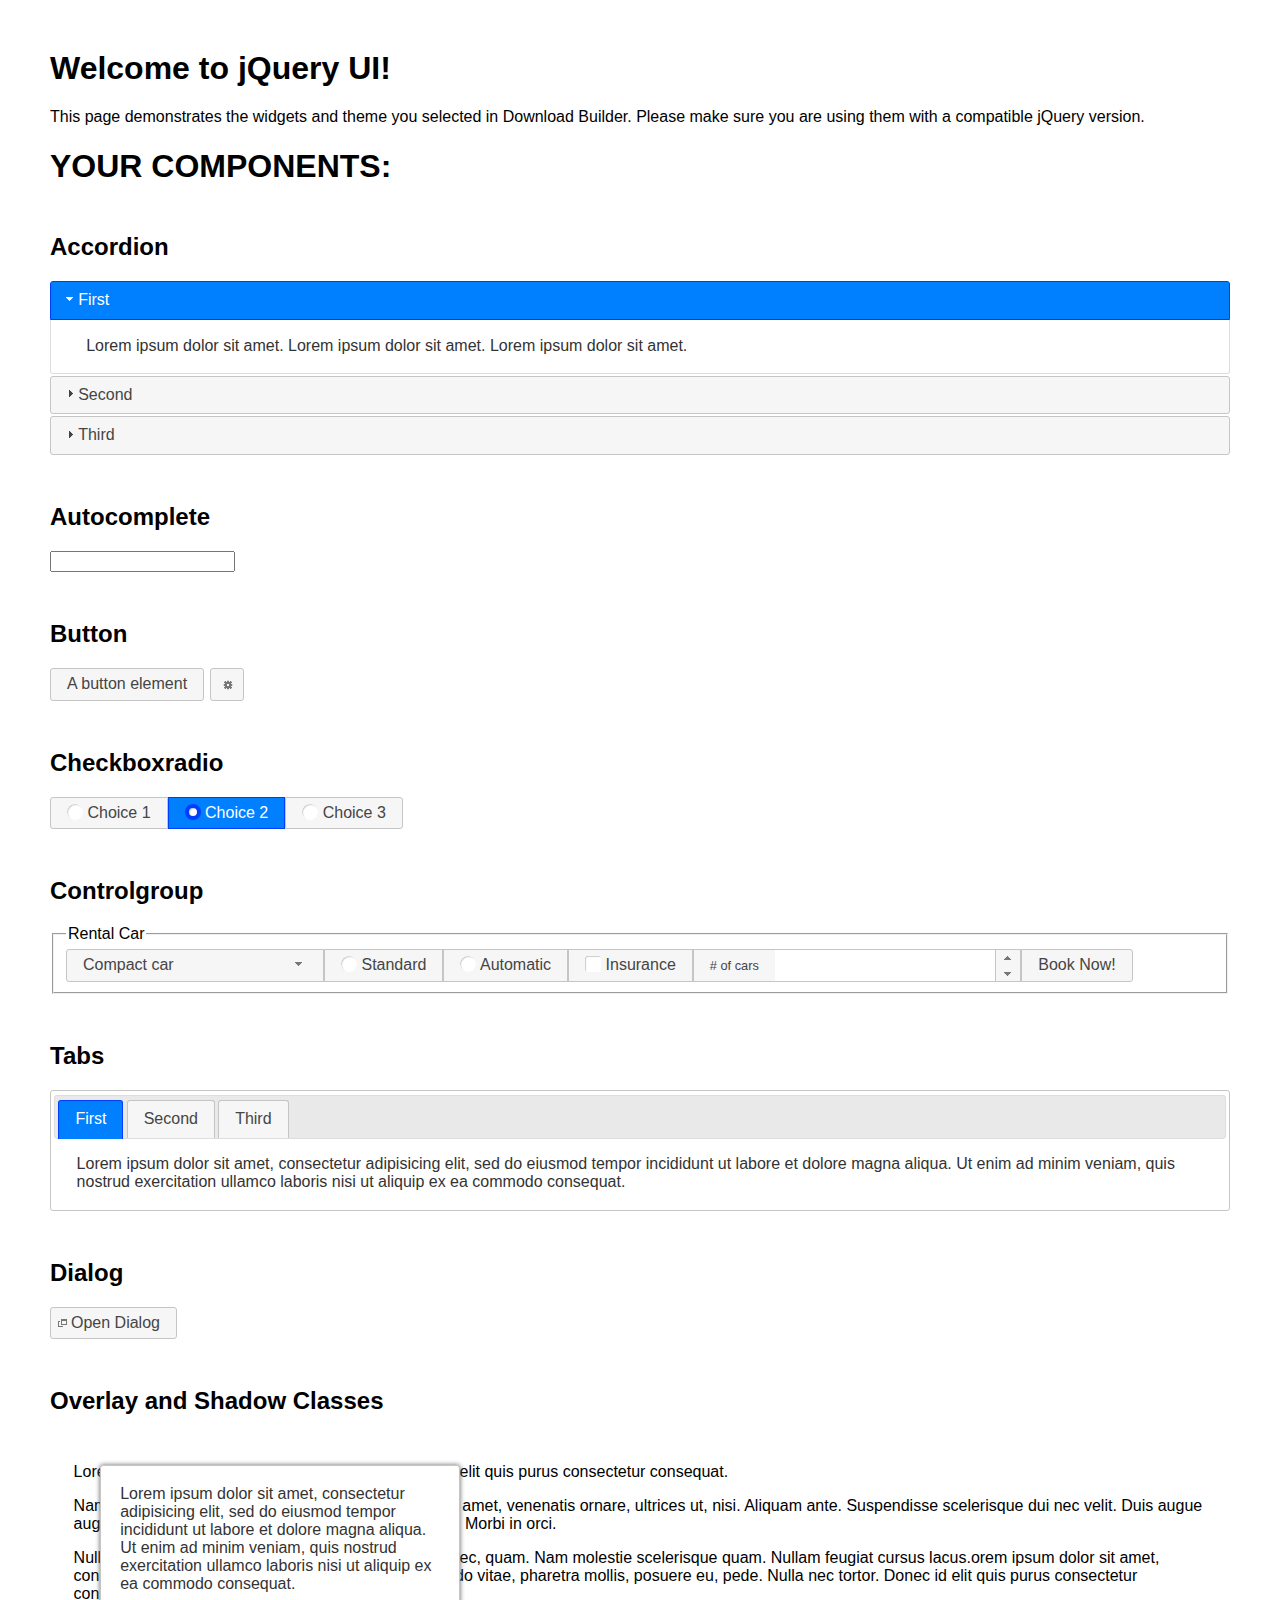
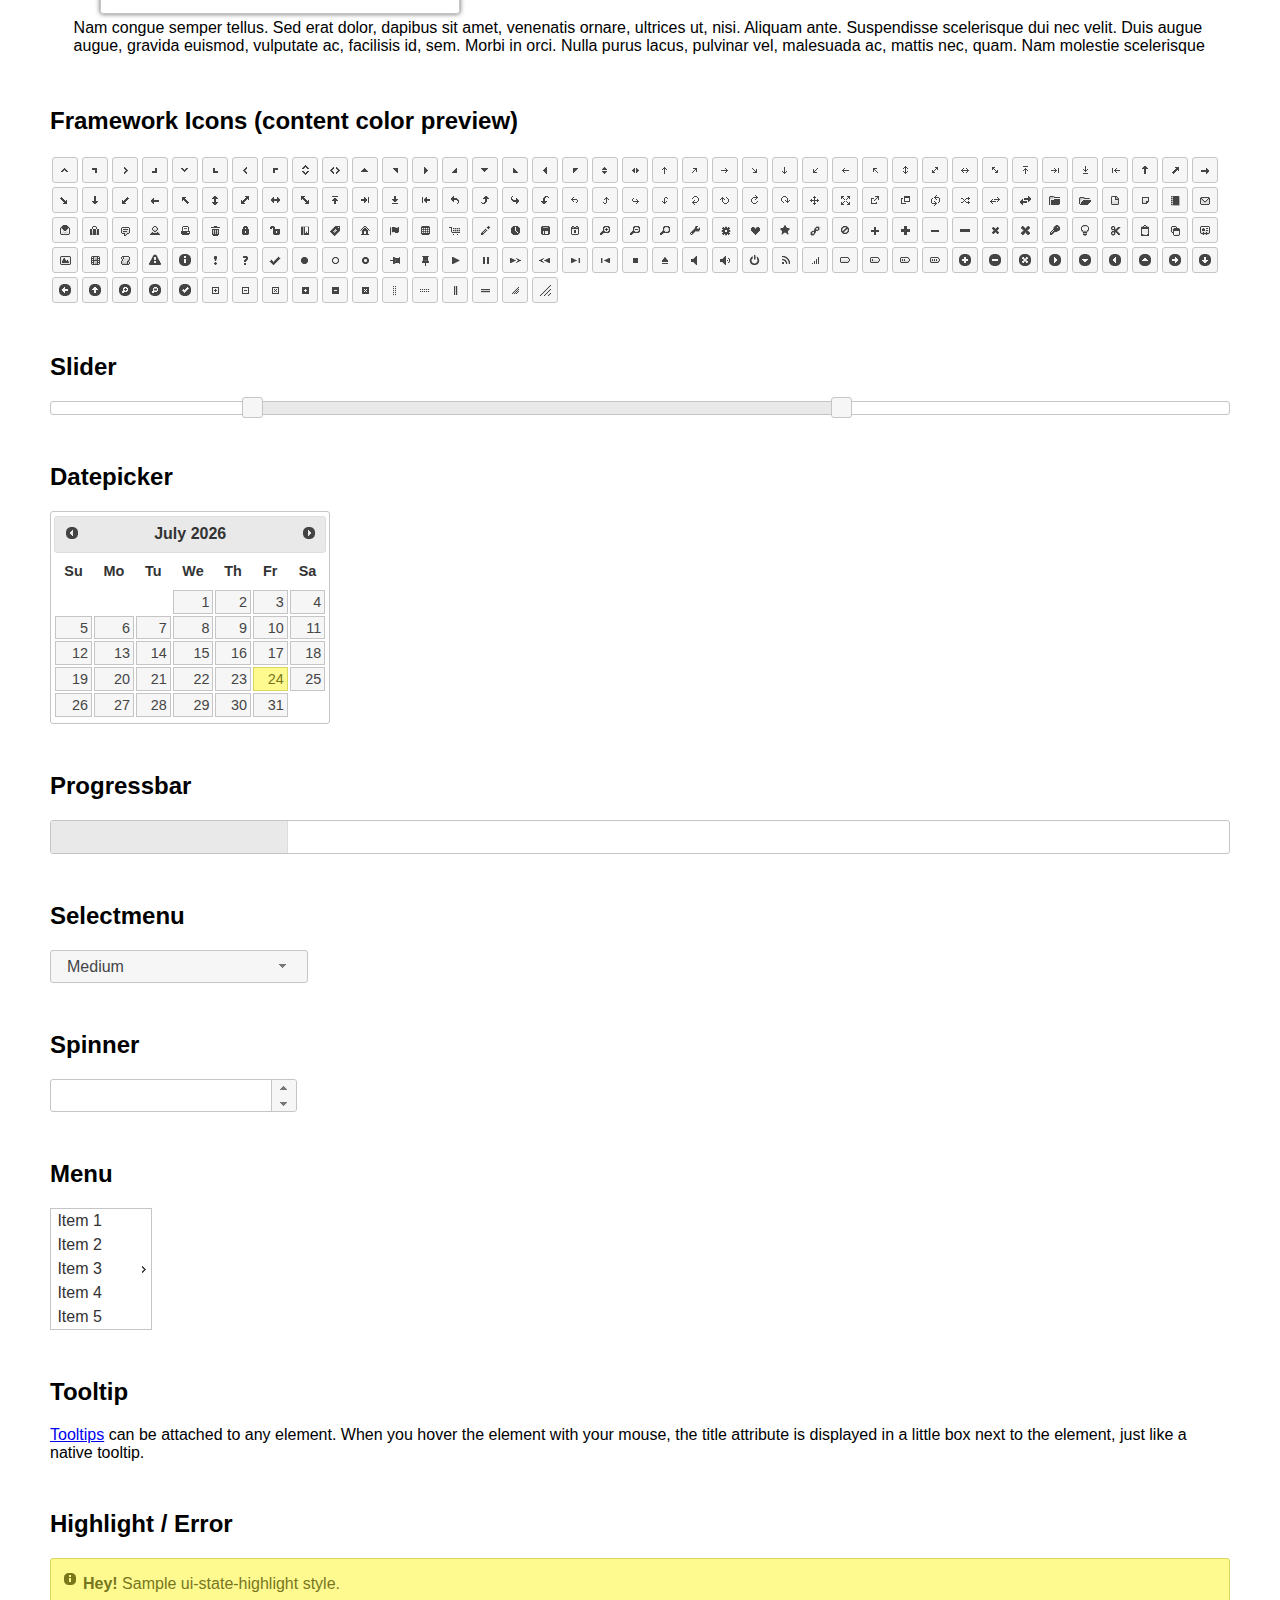
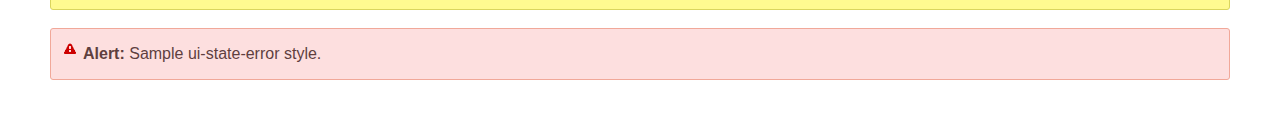
<file: resources/jquery-ui-1.12.1/index.html>
<!doctype html>
<html lang="us">
<head>
	<meta charset="utf-8">
	<title>jQuery UI Example Page</title>
	<link href="jquery-ui.css" rel="stylesheet">
	<style>
	body{
		font-family: "Trebuchet MS", sans-serif;
		margin: 50px;
	}
	.demoHeaders {
		margin-top: 2em;
	}
	#dialog-link {
		padding: .4em 1em .4em 20px;
		text-decoration: none;
		position: relative;
	}
	#dialog-link span.ui-icon {
		margin: 0 5px 0 0;
		position: absolute;
		left: .2em;
		top: 50%;
		margin-top: -8px;
	}
	#icons {
		margin: 0;
		padding: 0;
	}
	#icons li {
		margin: 2px;
		position: relative;
		padding: 4px 0;
		cursor: pointer;
		float: left;
		list-style: none;
	}
	#icons span.ui-icon {
		float: left;
		margin: 0 4px;
	}
	.fakewindowcontain .ui-widget-overlay {
		position: absolute;
	}
	select {
		width: 200px;
	}
	</style>
</head>
<body>

<h1>Welcome to jQuery UI!</h1>

<div class="ui-widget">
	<p>This page demonstrates the widgets and theme you selected in Download Builder. Please make sure you are using them with a compatible jQuery version.</p>
</div>

<h1>YOUR COMPONENTS:</h1>


<!-- Accordion -->
<h2 class="demoHeaders">Accordion</h2>
<div id="accordion">
	<h3>First</h3>
	<div>Lorem ipsum dolor sit amet. Lorem ipsum dolor sit amet. Lorem ipsum dolor sit amet.</div>
	<h3>Second</h3>
	<div>Phasellus mattis tincidunt nibh.</div>
	<h3>Third</h3>
	<div>Nam dui erat, auctor a, dignissim quis.</div>
</div>



<!-- Autocomplete -->
<h2 class="demoHeaders">Autocomplete</h2>
<div>
	<input id="autocomplete" title="type &quot;a&quot;">
</div>



<!-- Button -->
<h2 class="demoHeaders">Button</h2>
<button id="button">A button element</button>
<button id="button-icon">An icon-only button</button>



<!-- Checkboxradio -->
<h2 class="demoHeaders">Checkboxradio</h2>
<form style="margin-top: 1em;">
	<div id="radioset">
		<input type="radio" id="radio1" name="radio"><label for="radio1">Choice 1</label>
		<input type="radio" id="radio2" name="radio" checked="checked"><label for="radio2">Choice 2</label>
		<input type="radio" id="radio3" name="radio"><label for="radio3">Choice 3</label>
	</div>
</form>



<!-- Controlgroup -->
<h2 class="demoHeaders">Controlgroup</h2>
<fieldset>
	<legend>Rental Car</legend>
	<div id="controlgroup">
		<select id="car-type">
			<option>Compact car</option>
			<option>Midsize car</option>
			<option>Full size car</option>
			<option>SUV</option>
			<option>Luxury</option>
			<option>Truck</option>
			<option>Van</option>
		</select>
		<label for="transmission-standard">Standard</label>
		<input type="radio" name="transmission" id="transmission-standard">
		<label for="transmission-automatic">Automatic</label>
		<input type="radio" name="transmission" id="transmission-automatic">
		<label for="insurance">Insurance</label>
		<input type="checkbox" name="insurance" id="insurance">
		<label for="horizontal-spinner" class="ui-controlgroup-label"># of cars</label>
		<input id="horizontal-spinner" class="ui-spinner-input">
		<button>Book Now!</button>
	</div>
</fieldset>



<!-- Tabs -->
<h2 class="demoHeaders">Tabs</h2>
<div id="tabs">
	<ul>
		<li><a href="#tabs-1">First</a></li>
		<li><a href="#tabs-2">Second</a></li>
		<li><a href="#tabs-3">Third</a></li>
	</ul>
	<div id="tabs-1">Lorem ipsum dolor sit amet, consectetur adipisicing elit, sed do eiusmod tempor incididunt ut labore et dolore magna aliqua. Ut enim ad minim veniam, quis nostrud exercitation ullamco laboris nisi ut aliquip ex ea commodo consequat.</div>
	<div id="tabs-2">Phasellus mattis tincidunt nibh. Cras orci urna, blandit id, pretium vel, aliquet ornare, felis. Maecenas scelerisque sem non nisl. Fusce sed lorem in enim dictum bibendum.</div>
	<div id="tabs-3">Nam dui erat, auctor a, dignissim quis, sollicitudin eu, felis. Pellentesque nisi urna, interdum eget, sagittis et, consequat vestibulum, lacus. Mauris porttitor ullamcorper augue.</div>
</div>



<h2 class="demoHeaders">Dialog</h2>
<p>
	<button id="dialog-link" class="ui-button ui-corner-all ui-widget">
		<span class="ui-icon ui-icon-newwin"></span>Open Dialog
	</button>
</p>

<h2 class="demoHeaders">Overlay and Shadow Classes</h2>
<div style="position: relative; width: 96%; height: 200px; padding:1% 2%; overflow:hidden;" class="fakewindowcontain">
	<p>Lorem ipsum dolor sit amet,  Nulla nec tortor. Donec id elit quis purus consectetur consequat. </p><p>Nam congue semper tellus. Sed erat dolor, dapibus sit amet, venenatis ornare, ultrices ut, nisi. Aliquam ante. Suspendisse scelerisque dui nec velit. Duis augue augue, gravida euismod, vulputate ac, facilisis id, sem. Morbi in orci. </p><p>Nulla purus lacus, pulvinar vel, malesuada ac, mattis nec, quam. Nam molestie scelerisque quam. Nullam feugiat cursus lacus.orem ipsum dolor sit amet, consectetur adipiscing elit. Donec libero risus, commodo vitae, pharetra mollis, posuere eu, pede. Nulla nec tortor. Donec id elit quis purus consectetur consequat. </p><p>Nam congue semper tellus. Sed erat dolor, dapibus sit amet, venenatis ornare, ultrices ut, nisi. Aliquam ante. Suspendisse scelerisque dui nec velit. Duis augue augue, gravida euismod, vulputate ac, facilisis id, sem. Morbi in orci. Nulla purus lacus, pulvinar vel, malesuada ac, mattis nec, quam. Nam molestie scelerisque quam. </p><p>Nullam feugiat cursus lacus.orem ipsum dolor sit amet, consectetur adipiscing elit. Donec libero risus, commodo vitae, pharetra mollis, posuere eu, pede. Nulla nec tortor. Donec id elit quis purus consectetur consequat. Nam congue semper tellus. Sed erat dolor, dapibus sit amet, venenatis ornare, ultrices ut, nisi. Aliquam ante. </p><p>Suspendisse scelerisque dui nec velit. Duis augue augue, gravida euismod, vulputate ac, facilisis id, sem. Morbi in orci. Nulla purus lacus, pulvinar vel, malesuada ac, mattis nec, quam. Nam molestie scelerisque quam. Nullam feugiat cursus lacus.orem ipsum dolor sit amet, consectetur adipiscing elit. Donec libero risus, commodo vitae, pharetra mollis, posuere eu, pede. Nulla nec tortor. Donec id elit quis purus consectetur consequat. Nam congue semper tellus. Sed erat dolor, dapibus sit amet, venenatis ornare, ultrices ut, nisi. </p>

	<!-- ui-dialog -->
	<div class="ui-widget-overlay ui-front"></div>
	<div style="position: absolute; width: 320px; left: 50px; top: 30px; padding: 1.2em" class="ui-widget ui-front ui-widget-content ui-corner-all ui-widget-shadow">
		Lorem ipsum dolor sit amet, consectetur adipisicing elit, sed do eiusmod tempor incididunt ut labore et dolore magna aliqua. Ut enim ad minim veniam, quis nostrud exercitation ullamco laboris nisi ut aliquip ex ea commodo consequat.
	</div>

</div>

<!-- ui-dialog -->
<div id="dialog" title="Dialog Title">
	<p>Lorem ipsum dolor sit amet, consectetur adipisicing elit, sed do eiusmod tempor incididunt ut labore et dolore magna aliqua. Ut enim ad minim veniam, quis nostrud exercitation ullamco laboris nisi ut aliquip ex ea commodo consequat.</p>
</div>



<h2 class="demoHeaders">Framework Icons (content color preview)</h2>
<ul id="icons" class="ui-widget ui-helper-clearfix">
	<li class="ui-state-default ui-corner-all" title=".ui-icon-caret-1-n"><span class="ui-icon ui-icon-caret-1-n"></span></li>
	<li class="ui-state-default ui-corner-all" title=".ui-icon-caret-1-ne"><span class="ui-icon ui-icon-caret-1-ne"></span></li>
	<li class="ui-state-default ui-corner-all" title=".ui-icon-caret-1-e"><span class="ui-icon ui-icon-caret-1-e"></span></li>
	<li class="ui-state-default ui-corner-all" title=".ui-icon-caret-1-se"><span class="ui-icon ui-icon-caret-1-se"></span></li>
	<li class="ui-state-default ui-corner-all" title=".ui-icon-caret-1-s"><span class="ui-icon ui-icon-caret-1-s"></span></li>
	<li class="ui-state-default ui-corner-all" title=".ui-icon-caret-1-sw"><span class="ui-icon ui-icon-caret-1-sw"></span></li>
	<li class="ui-state-default ui-corner-all" title=".ui-icon-caret-1-w"><span class="ui-icon ui-icon-caret-1-w"></span></li>
	<li class="ui-state-default ui-corner-all" title=".ui-icon-caret-1-nw"><span class="ui-icon ui-icon-caret-1-nw"></span></li>
	<li class="ui-state-default ui-corner-all" title=".ui-icon-caret-2-n-s"><span class="ui-icon ui-icon-caret-2-n-s"></span></li>
	<li class="ui-state-default ui-corner-all" title=".ui-icon-caret-2-e-w"><span class="ui-icon ui-icon-caret-2-e-w"></span></li>
	<li class="ui-state-default ui-corner-all" title=".ui-icon-triangle-1-n"><span class="ui-icon ui-icon-triangle-1-n"></span></li>
	<li class="ui-state-default ui-corner-all" title=".ui-icon-triangle-1-ne"><span class="ui-icon ui-icon-triangle-1-ne"></span></li>
	<li class="ui-state-default ui-corner-all" title=".ui-icon-triangle-1-e"><span class="ui-icon ui-icon-triangle-1-e"></span></li>
	<li class="ui-state-default ui-corner-all" title=".ui-icon-triangle-1-se"><span class="ui-icon ui-icon-triangle-1-se"></span></li>
	<li class="ui-state-default ui-corner-all" title=".ui-icon-triangle-1-s"><span class="ui-icon ui-icon-triangle-1-s"></span></li>
	<li class="ui-state-default ui-corner-all" title=".ui-icon-triangle-1-sw"><span class="ui-icon ui-icon-triangle-1-sw"></span></li>
	<li class="ui-state-default ui-corner-all" title=".ui-icon-triangle-1-w"><span class="ui-icon ui-icon-triangle-1-w"></span></li>
	<li class="ui-state-default ui-corner-all" title=".ui-icon-triangle-1-nw"><span class="ui-icon ui-icon-triangle-1-nw"></span></li>
	<li class="ui-state-default ui-corner-all" title=".ui-icon-triangle-2-n-s"><span class="ui-icon ui-icon-triangle-2-n-s"></span></li>
	<li class="ui-state-default ui-corner-all" title=".ui-icon-triangle-2-e-w"><span class="ui-icon ui-icon-triangle-2-e-w"></span></li>
	<li class="ui-state-default ui-corner-all" title=".ui-icon-arrow-1-n"><span class="ui-icon ui-icon-arrow-1-n"></span></li>
	<li class="ui-state-default ui-corner-all" title=".ui-icon-arrow-1-ne"><span class="ui-icon ui-icon-arrow-1-ne"></span></li>
	<li class="ui-state-default ui-corner-all" title=".ui-icon-arrow-1-e"><span class="ui-icon ui-icon-arrow-1-e"></span></li>
	<li class="ui-state-default ui-corner-all" title=".ui-icon-arrow-1-se"><span class="ui-icon ui-icon-arrow-1-se"></span></li>
	<li class="ui-state-default ui-corner-all" title=".ui-icon-arrow-1-s"><span class="ui-icon ui-icon-arrow-1-s"></span></li>
	<li class="ui-state-default ui-corner-all" title=".ui-icon-arrow-1-sw"><span class="ui-icon ui-icon-arrow-1-sw"></span></li>
	<li class="ui-state-default ui-corner-all" title=".ui-icon-arrow-1-w"><span class="ui-icon ui-icon-arrow-1-w"></span></li>
	<li class="ui-state-default ui-corner-all" title=".ui-icon-arrow-1-nw"><span class="ui-icon ui-icon-arrow-1-nw"></span></li>
	<li class="ui-state-default ui-corner-all" title=".ui-icon-arrow-2-n-s"><span class="ui-icon ui-icon-arrow-2-n-s"></span></li>
	<li class="ui-state-default ui-corner-all" title=".ui-icon-arrow-2-ne-sw"><span class="ui-icon ui-icon-arrow-2-ne-sw"></span></li>
	<li class="ui-state-default ui-corner-all" title=".ui-icon-arrow-2-e-w"><span class="ui-icon ui-icon-arrow-2-e-w"></span></li>
	<li class="ui-state-default ui-corner-all" title=".ui-icon-arrow-2-se-nw"><span class="ui-icon ui-icon-arrow-2-se-nw"></span></li>
	<li class="ui-state-default ui-corner-all" title=".ui-icon-arrowstop-1-n"><span class="ui-icon ui-icon-arrowstop-1-n"></span></li>
	<li class="ui-state-default ui-corner-all" title=".ui-icon-arrowstop-1-e"><span class="ui-icon ui-icon-arrowstop-1-e"></span></li>
	<li class="ui-state-default ui-corner-all" title=".ui-icon-arrowstop-1-s"><span class="ui-icon ui-icon-arrowstop-1-s"></span></li>
	<li class="ui-state-default ui-corner-all" title=".ui-icon-arrowstop-1-w"><span class="ui-icon ui-icon-arrowstop-1-w"></span></li>
	<li class="ui-state-default ui-corner-all" title=".ui-icon-arrowthick-1-n"><span class="ui-icon ui-icon-arrowthick-1-n"></span></li>
	<li class="ui-state-default ui-corner-all" title=".ui-icon-arrowthick-1-ne"><span class="ui-icon ui-icon-arrowthick-1-ne"></span></li>
	<li class="ui-state-default ui-corner-all" title=".ui-icon-arrowthick-1-e"><span class="ui-icon ui-icon-arrowthick-1-e"></span></li>
	<li class="ui-state-default ui-corner-all" title=".ui-icon-arrowthick-1-se"><span class="ui-icon ui-icon-arrowthick-1-se"></span></li>
	<li class="ui-state-default ui-corner-all" title=".ui-icon-arrowthick-1-s"><span class="ui-icon ui-icon-arrowthick-1-s"></span></li>
	<li class="ui-state-default ui-corner-all" title=".ui-icon-arrowthick-1-sw"><span class="ui-icon ui-icon-arrowthick-1-sw"></span></li>
	<li class="ui-state-default ui-corner-all" title=".ui-icon-arrowthick-1-w"><span class="ui-icon ui-icon-arrowthick-1-w"></span></li>
	<li class="ui-state-default ui-corner-all" title=".ui-icon-arrowthick-1-nw"><span class="ui-icon ui-icon-arrowthick-1-nw"></span></li>
	<li class="ui-state-default ui-corner-all" title=".ui-icon-arrowthick-2-n-s"><span class="ui-icon ui-icon-arrowthick-2-n-s"></span></li>
	<li class="ui-state-default ui-corner-all" title=".ui-icon-arrowthick-2-ne-sw"><span class="ui-icon ui-icon-arrowthick-2-ne-sw"></span></li>
	<li class="ui-state-default ui-corner-all" title=".ui-icon-arrowthick-2-e-w"><span class="ui-icon ui-icon-arrowthick-2-e-w"></span></li>
	<li class="ui-state-default ui-corner-all" title=".ui-icon-arrowthick-2-se-nw"><span class="ui-icon ui-icon-arrowthick-2-se-nw"></span></li>
	<li class="ui-state-default ui-corner-all" title=".ui-icon-arrowthickstop-1-n"><span class="ui-icon ui-icon-arrowthickstop-1-n"></span></li>
	<li class="ui-state-default ui-corner-all" title=".ui-icon-arrowthickstop-1-e"><span class="ui-icon ui-icon-arrowthickstop-1-e"></span></li>
	<li class="ui-state-default ui-corner-all" title=".ui-icon-arrowthickstop-1-s"><span class="ui-icon ui-icon-arrowthickstop-1-s"></span></li>
	<li class="ui-state-default ui-corner-all" title=".ui-icon-arrowthickstop-1-w"><span class="ui-icon ui-icon-arrowthickstop-1-w"></span></li>
	<li class="ui-state-default ui-corner-all" title=".ui-icon-arrowreturnthick-1-w"><span class="ui-icon ui-icon-arrowreturnthick-1-w"></span></li>
	<li class="ui-state-default ui-corner-all" title=".ui-icon-arrowreturnthick-1-n"><span class="ui-icon ui-icon-arrowreturnthick-1-n"></span></li>
	<li class="ui-state-default ui-corner-all" title=".ui-icon-arrowreturnthick-1-e"><span class="ui-icon ui-icon-arrowreturnthick-1-e"></span></li>
	<li class="ui-state-default ui-corner-all" title=".ui-icon-arrowreturnthick-1-s"><span class="ui-icon ui-icon-arrowreturnthick-1-s"></span></li>
	<li class="ui-state-default ui-corner-all" title=".ui-icon-arrowreturn-1-w"><span class="ui-icon ui-icon-arrowreturn-1-w"></span></li>
	<li class="ui-state-default ui-corner-all" title=".ui-icon-arrowreturn-1-n"><span class="ui-icon ui-icon-arrowreturn-1-n"></span></li>
	<li class="ui-state-default ui-corner-all" title=".ui-icon-arrowreturn-1-e"><span class="ui-icon ui-icon-arrowreturn-1-e"></span></li>
	<li class="ui-state-default ui-corner-all" title=".ui-icon-arrowreturn-1-s"><span class="ui-icon ui-icon-arrowreturn-1-s"></span></li>
	<li class="ui-state-default ui-corner-all" title=".ui-icon-arrowrefresh-1-w"><span class="ui-icon ui-icon-arrowrefresh-1-w"></span></li>
	<li class="ui-state-default ui-corner-all" title=".ui-icon-arrowrefresh-1-n"><span class="ui-icon ui-icon-arrowrefresh-1-n"></span></li>
	<li class="ui-state-default ui-corner-all" title=".ui-icon-arrowrefresh-1-e"><span class="ui-icon ui-icon-arrowrefresh-1-e"></span></li>
	<li class="ui-state-default ui-corner-all" title=".ui-icon-arrowrefresh-1-s"><span class="ui-icon ui-icon-arrowrefresh-1-s"></span></li>
	<li class="ui-state-default ui-corner-all" title=".ui-icon-arrow-4"><span class="ui-icon ui-icon-arrow-4"></span></li>
	<li class="ui-state-default ui-corner-all" title=".ui-icon-arrow-4-diag"><span class="ui-icon ui-icon-arrow-4-diag"></span></li>
	<li class="ui-state-default ui-corner-all" title=".ui-icon-extlink"><span class="ui-icon ui-icon-extlink"></span></li>
	<li class="ui-state-default ui-corner-all" title=".ui-icon-newwin"><span class="ui-icon ui-icon-newwin"></span></li>
	<li class="ui-state-default ui-corner-all" title=".ui-icon-refresh"><span class="ui-icon ui-icon-refresh"></span></li>
	<li class="ui-state-default ui-corner-all" title=".ui-icon-shuffle"><span class="ui-icon ui-icon-shuffle"></span></li>
	<li class="ui-state-default ui-corner-all" title=".ui-icon-transfer-e-w"><span class="ui-icon ui-icon-transfer-e-w"></span></li>
	<li class="ui-state-default ui-corner-all" title=".ui-icon-transferthick-e-w"><span class="ui-icon ui-icon-transferthick-e-w"></span></li>
	<li class="ui-state-default ui-corner-all" title=".ui-icon-folder-collapsed"><span class="ui-icon ui-icon-folder-collapsed"></span></li>
	<li class="ui-state-default ui-corner-all" title=".ui-icon-folder-open"><span class="ui-icon ui-icon-folder-open"></span></li>
	<li class="ui-state-default ui-corner-all" title=".ui-icon-document"><span class="ui-icon ui-icon-document"></span></li>
	<li class="ui-state-default ui-corner-all" title=".ui-icon-document-b"><span class="ui-icon ui-icon-document-b"></span></li>
	<li class="ui-state-default ui-corner-all" title=".ui-icon-note"><span class="ui-icon ui-icon-note"></span></li>
	<li class="ui-state-default ui-corner-all" title=".ui-icon-mail-closed"><span class="ui-icon ui-icon-mail-closed"></span></li>
	<li class="ui-state-default ui-corner-all" title=".ui-icon-mail-open"><span class="ui-icon ui-icon-mail-open"></span></li>
	<li class="ui-state-default ui-corner-all" title=".ui-icon-suitcase"><span class="ui-icon ui-icon-suitcase"></span></li>
	<li class="ui-state-default ui-corner-all" title=".ui-icon-comment"><span class="ui-icon ui-icon-comment"></span></li>
	<li class="ui-state-default ui-corner-all" title=".ui-icon-person"><span class="ui-icon ui-icon-person"></span></li>
	<li class="ui-state-default ui-corner-all" title=".ui-icon-print"><span class="ui-icon ui-icon-print"></span></li>
	<li class="ui-state-default ui-corner-all" title=".ui-icon-trash"><span class="ui-icon ui-icon-trash"></span></li>
	<li class="ui-state-default ui-corner-all" title=".ui-icon-locked"><span class="ui-icon ui-icon-locked"></span></li>
	<li class="ui-state-default ui-corner-all" title=".ui-icon-unlocked"><span class="ui-icon ui-icon-unlocked"></span></li>
	<li class="ui-state-default ui-corner-all" title=".ui-icon-bookmark"><span class="ui-icon ui-icon-bookmark"></span></li>
	<li class="ui-state-default ui-corner-all" title=".ui-icon-tag"><span class="ui-icon ui-icon-tag"></span></li>
	<li class="ui-state-default ui-corner-all" title=".ui-icon-home"><span class="ui-icon ui-icon-home"></span></li>
	<li class="ui-state-default ui-corner-all" title=".ui-icon-flag"><span class="ui-icon ui-icon-flag"></span></li>
	<li class="ui-state-default ui-corner-all" title=".ui-icon-calculator"><span class="ui-icon ui-icon-calculator"></span></li>
	<li class="ui-state-default ui-corner-all" title=".ui-icon-cart"><span class="ui-icon ui-icon-cart"></span></li>
	<li class="ui-state-default ui-corner-all" title=".ui-icon-pencil"><span class="ui-icon ui-icon-pencil"></span></li>
	<li class="ui-state-default ui-corner-all" title=".ui-icon-clock"><span class="ui-icon ui-icon-clock"></span></li>
	<li class="ui-state-default ui-corner-all" title=".ui-icon-disk"><span class="ui-icon ui-icon-disk"></span></li>
	<li class="ui-state-default ui-corner-all" title=".ui-icon-calendar"><span class="ui-icon ui-icon-calendar"></span></li>
	<li class="ui-state-default ui-corner-all" title=".ui-icon-zoomin"><span class="ui-icon ui-icon-zoomin"></span></li>
	<li class="ui-state-default ui-corner-all" title=".ui-icon-zoomout"><span class="ui-icon ui-icon-zoomout"></span></li>
	<li class="ui-state-default ui-corner-all" title=".ui-icon-search"><span class="ui-icon ui-icon-search"></span></li>
	<li class="ui-state-default ui-corner-all" title=".ui-icon-wrench"><span class="ui-icon ui-icon-wrench"></span></li>
	<li class="ui-state-default ui-corner-all" title=".ui-icon-gear"><span class="ui-icon ui-icon-gear"></span></li>
	<li class="ui-state-default ui-corner-all" title=".ui-icon-heart"><span class="ui-icon ui-icon-heart"></span></li>
	<li class="ui-state-default ui-corner-all" title=".ui-icon-star"><span class="ui-icon ui-icon-star"></span></li>
	<li class="ui-state-default ui-corner-all" title=".ui-icon-link"><span class="ui-icon ui-icon-link"></span></li>
	<li class="ui-state-default ui-corner-all" title=".ui-icon-cancel"><span class="ui-icon ui-icon-cancel"></span></li>
	<li class="ui-state-default ui-corner-all" title=".ui-icon-plus"><span class="ui-icon ui-icon-plus"></span></li>
	<li class="ui-state-default ui-corner-all" title=".ui-icon-plusthick"><span class="ui-icon ui-icon-plusthick"></span></li>
	<li class="ui-state-default ui-corner-all" title=".ui-icon-minus"><span class="ui-icon ui-icon-minus"></span></li>
	<li class="ui-state-default ui-corner-all" title=".ui-icon-minusthick"><span class="ui-icon ui-icon-minusthick"></span></li>
	<li class="ui-state-default ui-corner-all" title=".ui-icon-close"><span class="ui-icon ui-icon-close"></span></li>
	<li class="ui-state-default ui-corner-all" title=".ui-icon-closethick"><span class="ui-icon ui-icon-closethick"></span></li>
	<li class="ui-state-default ui-corner-all" title=".ui-icon-key"><span class="ui-icon ui-icon-key"></span></li>
	<li class="ui-state-default ui-corner-all" title=".ui-icon-lightbulb"><span class="ui-icon ui-icon-lightbulb"></span></li>
	<li class="ui-state-default ui-corner-all" title=".ui-icon-scissors"><span class="ui-icon ui-icon-scissors"></span></li>
	<li class="ui-state-default ui-corner-all" title=".ui-icon-clipboard"><span class="ui-icon ui-icon-clipboard"></span></li>
	<li class="ui-state-default ui-corner-all" title=".ui-icon-copy"><span class="ui-icon ui-icon-copy"></span></li>
	<li class="ui-state-default ui-corner-all" title=".ui-icon-contact"><span class="ui-icon ui-icon-contact"></span></li>
	<li class="ui-state-default ui-corner-all" title=".ui-icon-image"><span class="ui-icon ui-icon-image"></span></li>
	<li class="ui-state-default ui-corner-all" title=".ui-icon-video"><span class="ui-icon ui-icon-video"></span></li>
	<li class="ui-state-default ui-corner-all" title=".ui-icon-script"><span class="ui-icon ui-icon-script"></span></li>
	<li class="ui-state-default ui-corner-all" title=".ui-icon-alert"><span class="ui-icon ui-icon-alert"></span></li>
	<li class="ui-state-default ui-corner-all" title=".ui-icon-info"><span class="ui-icon ui-icon-info"></span></li>
	<li class="ui-state-default ui-corner-all" title=".ui-icon-notice"><span class="ui-icon ui-icon-notice"></span></li>
	<li class="ui-state-default ui-corner-all" title=".ui-icon-help"><span class="ui-icon ui-icon-help"></span></li>
	<li class="ui-state-default ui-corner-all" title=".ui-icon-check"><span class="ui-icon ui-icon-check"></span></li>
	<li class="ui-state-default ui-corner-all" title=".ui-icon-bullet"><span class="ui-icon ui-icon-bullet"></span></li>
	<li class="ui-state-default ui-corner-all" title=".ui-icon-radio-off"><span class="ui-icon ui-icon-radio-off"></span></li>
	<li class="ui-state-default ui-corner-all" title=".ui-icon-radio-on"><span class="ui-icon ui-icon-radio-on"></span></li>
	<li class="ui-state-default ui-corner-all" title=".ui-icon-pin-w"><span class="ui-icon ui-icon-pin-w"></span></li>
	<li class="ui-state-default ui-corner-all" title=".ui-icon-pin-s"><span class="ui-icon ui-icon-pin-s"></span></li>
	<li class="ui-state-default ui-corner-all" title=".ui-icon-play"><span class="ui-icon ui-icon-play"></span></li>
	<li class="ui-state-default ui-corner-all" title=".ui-icon-pause"><span class="ui-icon ui-icon-pause"></span></li>
	<li class="ui-state-default ui-corner-all" title=".ui-icon-seek-next"><span class="ui-icon ui-icon-seek-next"></span></li>
	<li class="ui-state-default ui-corner-all" title=".ui-icon-seek-prev"><span class="ui-icon ui-icon-seek-prev"></span></li>
	<li class="ui-state-default ui-corner-all" title=".ui-icon-seek-end"><span class="ui-icon ui-icon-seek-end"></span></li>
	<li class="ui-state-default ui-corner-all" title=".ui-icon-seek-first"><span class="ui-icon ui-icon-seek-first"></span></li>
	<li class="ui-state-default ui-corner-all" title=".ui-icon-stop"><span class="ui-icon ui-icon-stop"></span></li>
	<li class="ui-state-default ui-corner-all" title=".ui-icon-eject"><span class="ui-icon ui-icon-eject"></span></li>
	<li class="ui-state-default ui-corner-all" title=".ui-icon-volume-off"><span class="ui-icon ui-icon-volume-off"></span></li>
	<li class="ui-state-default ui-corner-all" title=".ui-icon-volume-on"><span class="ui-icon ui-icon-volume-on"></span></li>
	<li class="ui-state-default ui-corner-all" title=".ui-icon-power"><span class="ui-icon ui-icon-power"></span></li>
	<li class="ui-state-default ui-corner-all" title=".ui-icon-signal-diag"><span class="ui-icon ui-icon-signal-diag"></span></li>
	<li class="ui-state-default ui-corner-all" title=".ui-icon-signal"><span class="ui-icon ui-icon-signal"></span></li>
	<li class="ui-state-default ui-corner-all" title=".ui-icon-battery-0"><span class="ui-icon ui-icon-battery-0"></span></li>
	<li class="ui-state-default ui-corner-all" title=".ui-icon-battery-1"><span class="ui-icon ui-icon-battery-1"></span></li>
	<li class="ui-state-default ui-corner-all" title=".ui-icon-battery-2"><span class="ui-icon ui-icon-battery-2"></span></li>
	<li class="ui-state-default ui-corner-all" title=".ui-icon-battery-3"><span class="ui-icon ui-icon-battery-3"></span></li>
	<li class="ui-state-default ui-corner-all" title=".ui-icon-circle-plus"><span class="ui-icon ui-icon-circle-plus"></span></li>
	<li class="ui-state-default ui-corner-all" title=".ui-icon-circle-minus"><span class="ui-icon ui-icon-circle-minus"></span></li>
	<li class="ui-state-default ui-corner-all" title=".ui-icon-circle-close"><span class="ui-icon ui-icon-circle-close"></span></li>
	<li class="ui-state-default ui-corner-all" title=".ui-icon-circle-triangle-e"><span class="ui-icon ui-icon-circle-triangle-e"></span></li>
	<li class="ui-state-default ui-corner-all" title=".ui-icon-circle-triangle-s"><span class="ui-icon ui-icon-circle-triangle-s"></span></li>
	<li class="ui-state-default ui-corner-all" title=".ui-icon-circle-triangle-w"><span class="ui-icon ui-icon-circle-triangle-w"></span></li>
	<li class="ui-state-default ui-corner-all" title=".ui-icon-circle-triangle-n"><span class="ui-icon ui-icon-circle-triangle-n"></span></li>
	<li class="ui-state-default ui-corner-all" title=".ui-icon-circle-arrow-e"><span class="ui-icon ui-icon-circle-arrow-e"></span></li>
	<li class="ui-state-default ui-corner-all" title=".ui-icon-circle-arrow-s"><span class="ui-icon ui-icon-circle-arrow-s"></span></li>
	<li class="ui-state-default ui-corner-all" title=".ui-icon-circle-arrow-w"><span class="ui-icon ui-icon-circle-arrow-w"></span></li>
	<li class="ui-state-default ui-corner-all" title=".ui-icon-circle-arrow-n"><span class="ui-icon ui-icon-circle-arrow-n"></span></li>
	<li class="ui-state-default ui-corner-all" title=".ui-icon-circle-zoomin"><span class="ui-icon ui-icon-circle-zoomin"></span></li>
	<li class="ui-state-default ui-corner-all" title=".ui-icon-circle-zoomout"><span class="ui-icon ui-icon-circle-zoomout"></span></li>
	<li class="ui-state-default ui-corner-all" title=".ui-icon-circle-check"><span class="ui-icon ui-icon-circle-check"></span></li>
	<li class="ui-state-default ui-corner-all" title=".ui-icon-circlesmall-plus"><span class="ui-icon ui-icon-circlesmall-plus"></span></li>
	<li class="ui-state-default ui-corner-all" title=".ui-icon-circlesmall-minus"><span class="ui-icon ui-icon-circlesmall-minus"></span></li>
	<li class="ui-state-default ui-corner-all" title=".ui-icon-circlesmall-close"><span class="ui-icon ui-icon-circlesmall-close"></span></li>
	<li class="ui-state-default ui-corner-all" title=".ui-icon-squaresmall-plus"><span class="ui-icon ui-icon-squaresmall-plus"></span></li>
	<li class="ui-state-default ui-corner-all" title=".ui-icon-squaresmall-minus"><span class="ui-icon ui-icon-squaresmall-minus"></span></li>
	<li class="ui-state-default ui-corner-all" title=".ui-icon-squaresmall-close"><span class="ui-icon ui-icon-squaresmall-close"></span></li>
	<li class="ui-state-default ui-corner-all" title=".ui-icon-grip-dotted-vertical"><span class="ui-icon ui-icon-grip-dotted-vertical"></span></li>
	<li class="ui-state-default ui-corner-all" title=".ui-icon-grip-dotted-horizontal"><span class="ui-icon ui-icon-grip-dotted-horizontal"></span></li>
	<li class="ui-state-default ui-corner-all" title=".ui-icon-grip-solid-vertical"><span class="ui-icon ui-icon-grip-solid-vertical"></span></li>
	<li class="ui-state-default ui-corner-all" title=".ui-icon-grip-solid-horizontal"><span class="ui-icon ui-icon-grip-solid-horizontal"></span></li>
	<li class="ui-state-default ui-corner-all" title=".ui-icon-gripsmall-diagonal-se"><span class="ui-icon ui-icon-gripsmall-diagonal-se"></span></li>
	<li class="ui-state-default ui-corner-all" title=".ui-icon-grip-diagonal-se"><span class="ui-icon ui-icon-grip-diagonal-se"></span></li>
</ul>


<!-- Slider -->
<h2 class="demoHeaders">Slider</h2>
<div id="slider"></div>



<!-- Datepicker -->
<h2 class="demoHeaders">Datepicker</h2>
<div id="datepicker"></div>



<!-- Progressbar -->
<h2 class="demoHeaders">Progressbar</h2>
<div id="progressbar"></div>



<!-- Progressbar -->
<h2 class="demoHeaders">Selectmenu</h2>
<select id="selectmenu">
	<option>Slower</option>
	<option>Slow</option>
	<option selected="selected">Medium</option>
	<option>Fast</option>
	<option>Faster</option>
</select>



<!-- Spinner -->
<h2 class="demoHeaders">Spinner</h2>
<input id="spinner">



<!-- Menu -->
<h2 class="demoHeaders">Menu</h2>
<ul style="width:100px;" id="menu">
	<li><div>Item 1</div></li>
	<li><div>Item 2</div></li>
	<li><div>Item 3</div>
		<ul>
			<li><div>Item 3-1</div></li>
			<li><div>Item 3-2</div></li>
			<li><div>Item 3-3</div></li>
			<li><div>Item 3-4</div></li>
			<li><div>Item 3-5</div></li>
		</ul>
	</li>
	<li><div>Item 4</div></li>
	<li><div>Item 5</div></li>
</ul>



<!-- Tooltip -->
<h2 class="demoHeaders">Tooltip</h2>
<p id="tooltip">
	<a href="#" title="That&apos;s what this widget is">Tooltips</a> can be attached to any element. When you hover
the element with your mouse, the title attribute is displayed in a little box next to the element, just like a native tooltip.
</p>


<!-- Highlight / Error -->
<h2 class="demoHeaders">Highlight / Error</h2>
<div class="ui-widget">
	<div class="ui-state-highlight ui-corner-all" style="margin-top: 20px; padding: 0 .7em;">
		<p><span class="ui-icon ui-icon-info" style="float: left; margin-right: .3em;"></span>
		<strong>Hey!</strong> Sample ui-state-highlight style.</p>
	</div>
</div>
<br>
<div class="ui-widget">
	<div class="ui-state-error ui-corner-all" style="padding: 0 .7em;">
		<p><span class="ui-icon ui-icon-alert" style="float: left; margin-right: .3em;"></span>
		<strong>Alert:</strong> Sample ui-state-error style.</p>
	</div>
</div>

<script src="external/jquery/jquery.js"></script>
<script src="jquery-ui.js"></script>
<script>

$( "#accordion" ).accordion();



var availableTags = [
	"ActionScript",
	"AppleScript",
	"Asp",
	"BASIC",
	"C",
	"C++",
	"Clojure",
	"COBOL",
	"ColdFusion",
	"Erlang",
	"Fortran",
	"Groovy",
	"Haskell",
	"Java",
	"JavaScript",
	"Lisp",
	"Perl",
	"PHP",
	"Python",
	"Ruby",
	"Scala",
	"Scheme"
];
$( "#autocomplete" ).autocomplete({
	source: availableTags
});



$( "#button" ).button();
$( "#button-icon" ).button({
	icon: "ui-icon-gear",
	showLabel: false
});



$( "#radioset" ).buttonset();



$( "#controlgroup" ).controlgroup();



$( "#tabs" ).tabs();



$( "#dialog" ).dialog({
	autoOpen: false,
	width: 400,
	buttons: [
		{
			text: "Ok",
			click: function() {
				$( this ).dialog( "close" );
			}
		},
		{
			text: "Cancel",
			click: function() {
				$( this ).dialog( "close" );
			}
		}
	]
});

// Link to open the dialog
$( "#dialog-link" ).click(function( event ) {
	$( "#dialog" ).dialog( "open" );
	event.preventDefault();
});



$( "#datepicker" ).datepicker({
	inline: true
});



$( "#slider" ).slider({
	range: true,
	values: [ 17, 67 ]
});



$( "#progressbar" ).progressbar({
	value: 20
});



$( "#spinner" ).spinner();



$( "#menu" ).menu();



$( "#tooltip" ).tooltip();



$( "#selectmenu" ).selectmenu();


// Hover states on the static widgets
$( "#dialog-link, #icons li" ).hover(
	function() {
		$( this ).addClass( "ui-state-hover" );
	},
	function() {
		$( this ).removeClass( "ui-state-hover" );
	}
);
</script>
</body>
</html>
</file>
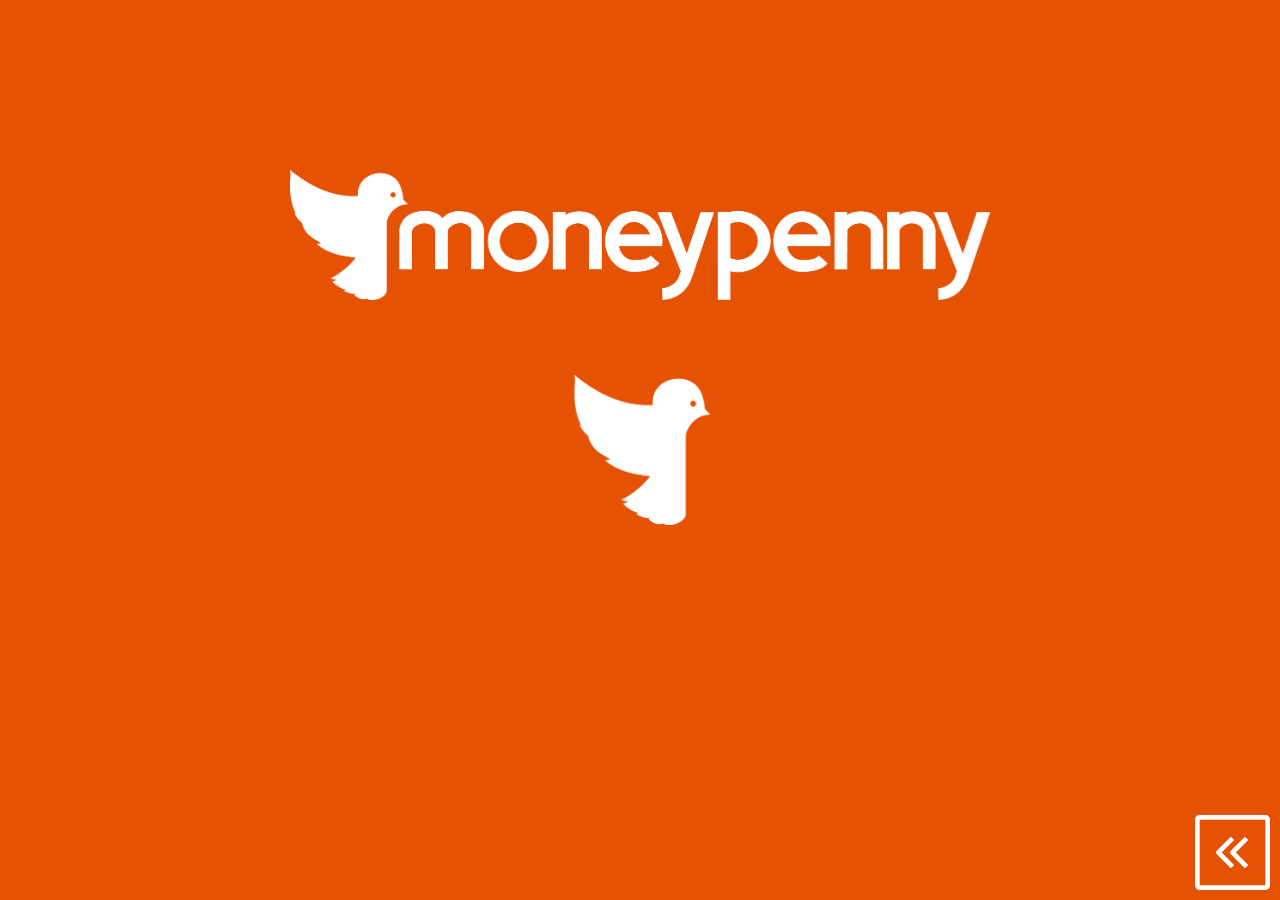
<file: pages/office.html>
<html>
<head>
	<link rel="stylesheet" type="text/css" href="../styles/styles.css">
	<link rel="stylesheet" type="text/css" href="../resources/slick-1.8.1/slick/slick-theme.css">
	<link rel="stylesheet" type="text/css" href="../resources/slick-1.8.1/slick/slick.css">
<meta 
     name='viewport' 
     content='width=device-width, initial-scale=1.0, maximum-scale=1.0, user-scalable=0' 
/>
</head>

<body>

<a href="../index.html">
	<div class="returntohome">
		<?xml version="1.0" encoding="iso-8859-1"?>
		<!-- Generator: Adobe Illustrator 19.0.0, SVG Export Plug-In . SVG Version: 6.00 Build 0)  -->
		<svg version="1.1" id="Layer_1" xmlns="http://www.w3.org/2000/svg" xmlns:xlink="http://www.w3.org/1999/xlink" x="0px" y="0px" viewBox="0 0 512 512" style="enable-background:new 0 0 512 512; fill: #FFF;" xml:space="preserve">
			<g>
				<g>
					<path d="M267.312,171.312l-22.624-22.624l-96,96c-6.256,6.256-6.256,16.368,0,22.624l96,96l22.624-22.624L182.624,256
						L267.312,171.312z"/>
				</g>
			</g>
			<g>
				<g>
					<path d="M363.312,171.312l-22.624-22.624l-96,96c-6.256,6.256-6.256,16.368,0,22.624l96,96l22.624-22.624L278.624,256
						L363.312,171.312z"/>
				</g>
			</g>
			<g>
				<g>
					<path d="M480,0H32C14.352,0,0,14.352,0,32v448c0,17.648,14.352,32,32,32h448c17.648,0,32-14.352,32-32V32
						C512,14.352,497.648,0,480,0z M480,480l-448,0.016V32h448V480z"/>
				</g>
			</g><g></g><g></g><g></g><g></g><g></g><g></g><g></g><g></g><g></g><g></g><g></g><g></g><g></g><g></g><g></g>
		</svg>
	</div>
</a>

<div class="office">

		<div class="loader">
			<img src="../imgs/loader.png">
		</div>

		<img class="logo" src="../imgs/logo.png">

	<div class="slickcontainer disappear">
		<img src="../imgs/office-slide1.jpg">
		<img src="../imgs/office-slide2.jpg">
		<img src="../imgs/office-slide3.jpg">
		<img src="../imgs/office-slide4.jpg">
		<img src="../imgs/office-slide5.jpg">
		<img src="../imgs/office-slide6.jpg">
		<img src="../imgs/office-slide7.jpg">
		<img src="../imgs/office-slide8.jpg">
		<img src="../imgs/office-slide9.jpg">
		<img src="../imgs/office-slide10.jpg">
		<img src="../imgs/office-slide11.jpg">
		<img src="../imgs/office-slide12.jpg">
		<img src="../imgs/office-slide13.jpg">
		<img src="../imgs/office-slide14.jpg">
		<img src="../imgs/office-slide15.jpg">
	</div>

</div>

</body>

<script src="../resources/jquery-3.4.1.min.js"></script>
<script src="../resources/slick-1.8.1/slick/slick.min.js"></script>


<script type="text/javascript">

$( document ).ready(function() {

	$('.slickcontainer').slick({
  		dots: false,
  		infinite: true,
  		arrows: false,
  		speed: 500,
  		fade: true,
  		cssEase: 'linear',
  		autoplay: true,
  		autoplaySpeed: 3000
	});

	setTimeout(
		function(){
		$('.slickcontainer').removeClass('disappear');
		$('.loader').addClass('disappear');
  	}, 1500);


});
</script>
</html>
</file>
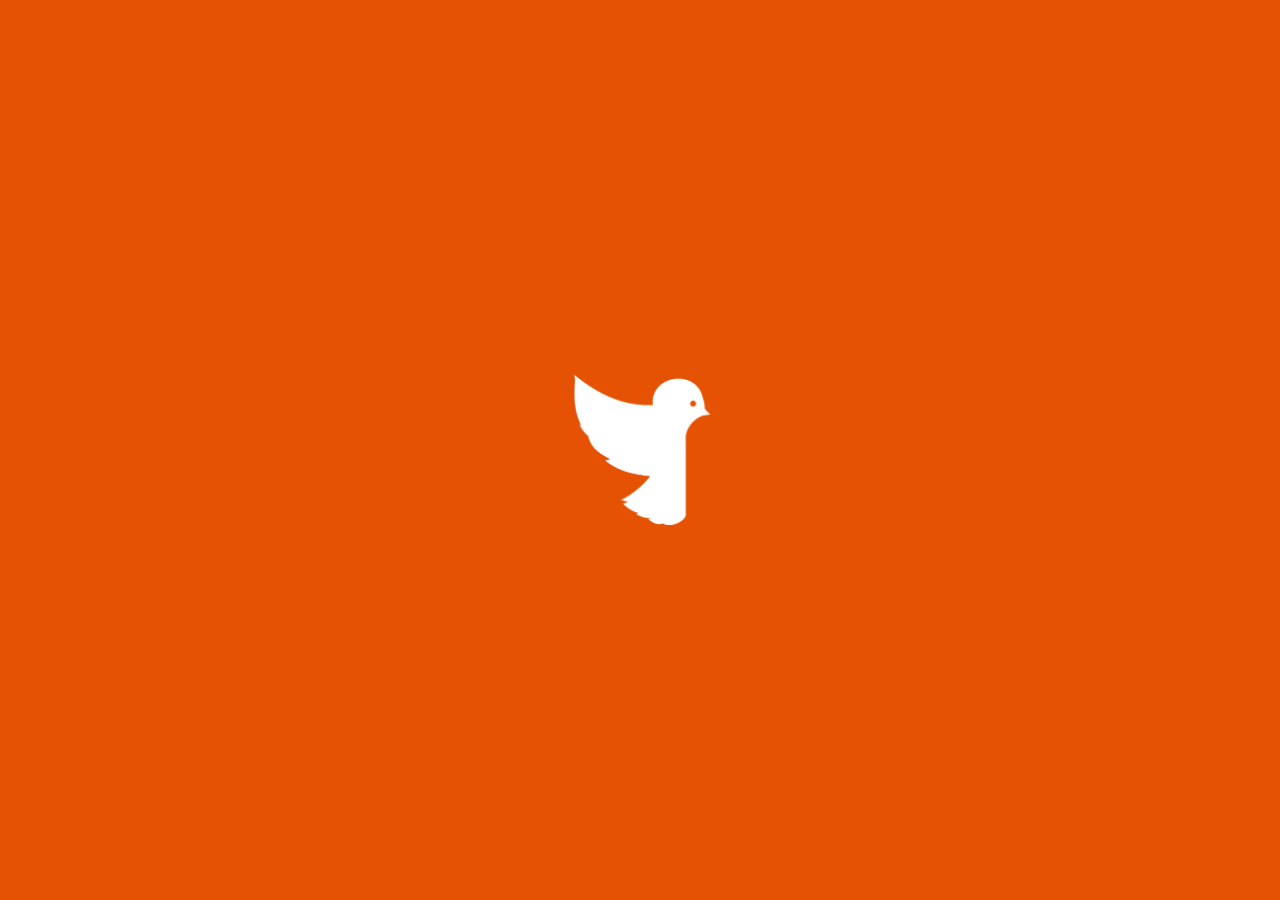
<file: pages/services.html>
<html>
<head>
	<link rel="stylesheet" type="text/css" href="../styles/styles.css">
	<link rel="stylesheet" type="text/css" href="../resources/slick-1.8.1/slick/slick-theme.css">
	<link rel="stylesheet" type="text/css" href="../resources/slick-1.8.1/slick/slick.css">
<meta 
     name='viewport' 
     content='width=device-width, initial-scale=1.0, maximum-scale=1.0, user-scalable=0' 
/>
</head>

<body>

<a href="../index.html">
	<div class="returntohome">
		<?xml version="1.0" encoding="iso-8859-1"?>
		<!-- Generator: Adobe Illustrator 19.0.0, SVG Export Plug-In . SVG Version: 6.00 Build 0)  -->
		<svg version="1.1" id="Layer_1" xmlns="http://www.w3.org/2000/svg" xmlns:xlink="http://www.w3.org/1999/xlink" x="0px" y="0px" viewBox="0 0 512 512" style="enable-background:new 0 0 512 512; fill: #E55204;" xml:space="preserve">
			<g>
				<g>
					<path d="M267.312,171.312l-22.624-22.624l-96,96c-6.256,6.256-6.256,16.368,0,22.624l96,96l22.624-22.624L182.624,256
						L267.312,171.312z"/>
				</g>
			</g>
			<g>
				<g>
					<path d="M363.312,171.312l-22.624-22.624l-96,96c-6.256,6.256-6.256,16.368,0,22.624l96,96l22.624-22.624L278.624,256
						L363.312,171.312z"/>
				</g>
			</g>
			<g>
				<g>
					<path d="M480,0H32C14.352,0,0,14.352,0,32v448c0,17.648,14.352,32,32,32h448c17.648,0,32-14.352,32-32V32
						C512,14.352,497.648,0,480,0z M480,480l-448,0.016V32h448V480z"/>
				</g>
			</g><g></g><g></g><g></g><g></g><g></g><g></g><g></g><g></g><g></g><g></g><g></g><g></g><g></g><g></g><g></g>
		</svg>
	</div>
</a>

<div class="services">

		<div class="loader">
			<img src="../imgs/loader.png">
		</div>

	<div class="slickcontainer disappear">
		<img src="../imgs/services-slide1.jpg">
		<img src="../imgs/services-slide2.jpg">
		<img src="../imgs/services-slide3.jpg">
	</div>

</div>

	
</body>

<script src="../resources/jquery-3.4.1.min.js"></script>
<script src="../resources/slick-1.8.1/slick/slick.min.js"></script>


<script type="text/javascript">

$( document ).ready(function() {

	$('.slickcontainer').slick({
  		dots: false,
  		infinite: true,
  		speed: 500,
  		fade: true,
  		arrows: false,
  		cssEase: 'linear',
  		autoplay: true,
  		autoplaySpeed: 10000
	});

	setTimeout(
		function(){
		$('.slickcontainer').removeClass('disappear');
		$('.loader').addClass('disappear');
  	}, 1500);


});
</script>

</html>
</file>
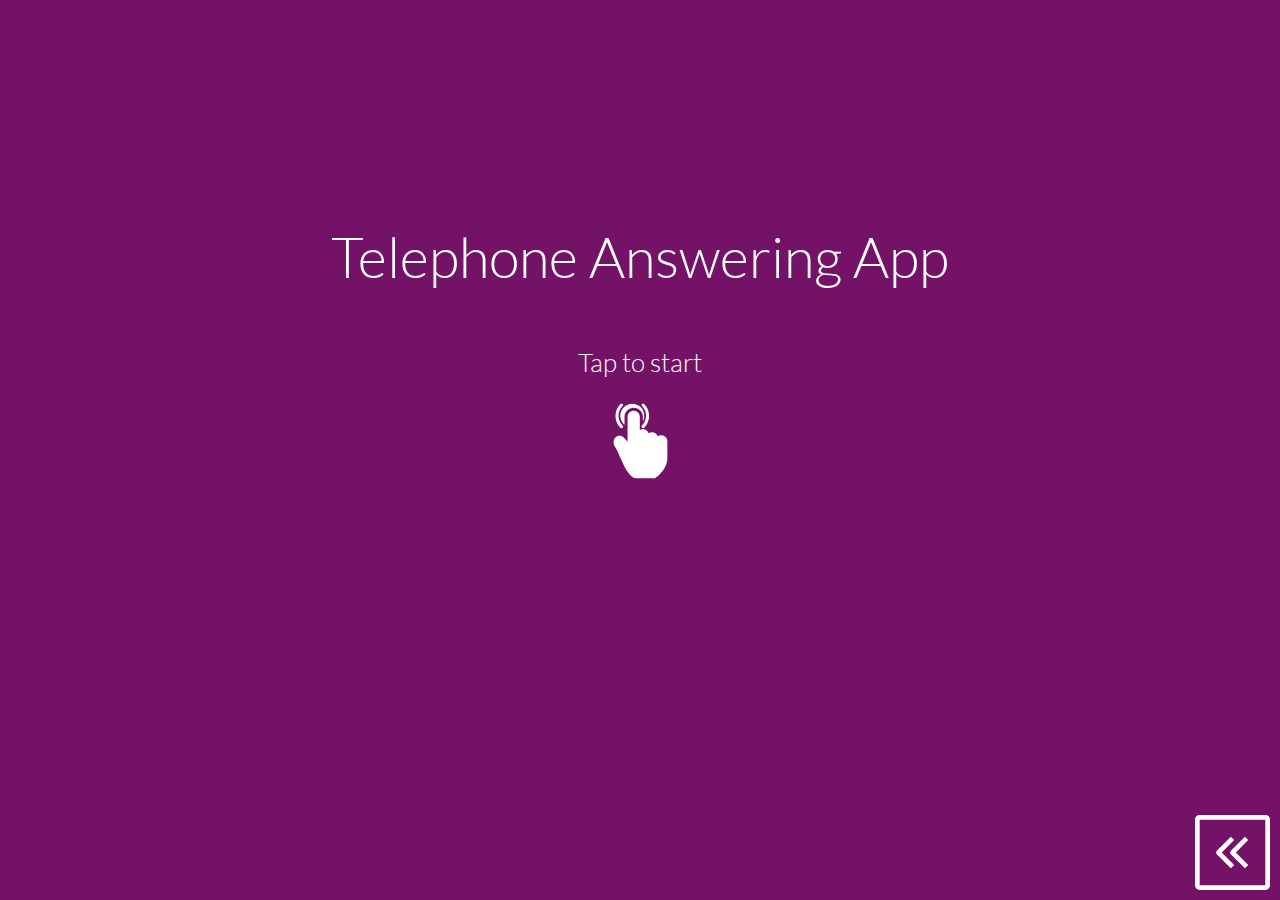
<file: pages/tas.html>
<html>
<head>
	<link rel="stylesheet" type="text/css" href="../styles/styles.css">
<meta 
     name='viewport' 
     content='width=device-width, initial-scale=1.0, maximum-scale=1.0, user-scalable=0' 
/>
</head>

<body>
<a href="../index.html">
	<div class="returntohome">
		<?xml version="1.0" encoding="iso-8859-1"?>
		<!-- Generator: Adobe Illustrator 19.0.0, SVG Export Plug-In . SVG Version: 6.00 Build 0)  -->
		<svg version="1.1" id="Layer_1" xmlns="http://www.w3.org/2000/svg" xmlns:xlink="http://www.w3.org/1999/xlink" x="0px" y="0px"
			 viewBox="0 0 512 512" style="enable-background:new 0 0 512 512; fill: #FFF;" xml:space="preserve">
			<g>
				<g>
					<path d="M267.312,171.312l-22.624-22.624l-96,96c-6.256,6.256-6.256,16.368,0,22.624l96,96l22.624-22.624L182.624,256
						L267.312,171.312z"/>
				</g>
			</g>
			<g>
				<g>
					<path d="M363.312,171.312l-22.624-22.624l-96,96c-6.256,6.256-6.256,16.368,0,22.624l96,96l22.624-22.624L278.624,256
						L363.312,171.312z"/>
				</g>
			</g>
			<g>
				<g>
					<path d="M480,0H32C14.352,0,0,14.352,0,32v448c0,17.648,14.352,32,32,32h448c17.648,0,32-14.352,32-32V32
						C512,14.352,497.648,0,480,0z M480,480l-448,0.016V32h448V480z"/>
				</g>
			</g><g></g><g></g><g></g><g></g><g></g><g></g><g></g><g></g><g></g><g></g><g></g><g></g><g></g><g></g><g></g>
		</svg>
	</div>
</a>

<section id="ss-background" class="ss" style="background: #731266;">
	<section class="ss__container">

		<div class="ss__slide1 slide">
			<p class="ss__slide1__title">Telephone Answering App</p>
			
			<p class="ss__slide1__text">Tap to start</p>

			<svg height='75px' width='75px'  fill="#FFFFFF" xmlns="http://www.w3.org/2000/svg" xmlns:xlink="http://www.w3.org/1999/xlink" version="1.1" x="0px" y="0px" viewBox="0 0 96 96" enable-background="new 0 0 96 96" xml:space="preserve"><path d="M49.977,28.272c-0.765,0.764-0.765,2.004,0,2.768c0.379,0.384,0.887,0.572,1.383,0.572c0.504,0,1.004-0.192,1.393-0.572  c8.4-8.404,8.4-22.072,0-30.476c-0.76-0.76-2.012-0.76-2.771,0c-0.765,0.764-0.765,2.012,0,2.772  C56.844,10.208,56.844,21.4,49.977,28.272z"></path><path d="M23.652,31.616c0.5,0,1-0.192,1.388-0.572c0.764-0.764,0.764-2.004,0-2.768c-6.872-6.872-6.872-18.06,0-24.932  c0.764-0.76,0.764-2.008,0-2.771c-0.764-0.76-2.008-0.76-2.768,0c-8.404,8.412-8.404,22.076,0,30.476  C22.648,31.428,23.148,31.616,23.652,31.616z"></path><path d="M74.561,40.62c-1.608,0-3.108,0.468-4.353,1.272C69.132,38.908,66.176,36.7,62.8,36.7c-1.604,0-3.104,0.468-4.352,1.272  c-1.076-2.988-4.028-5.192-7.404-5.192c-1.428,0-2.772,0.372-3.92,1.012v-16.96c0-4.164-3.512-7.56-7.836-7.56  c-4.248,0-7.836,3.504-7.836,7.644V48.84l-5.056-5.484c-2.856-2.856-7.728-2.752-10.668,0.184c-2.984,2.988-2.584,8.912-0.24,12.216  c1.756,2.48,3.896,7.264,6.156,12.34C27.476,81.176,34.084,96,43.332,96h22.141c0.359,0,0.728-0.096,1.035-0.296  C67.156,95.3,82.389,85.648,82.389,69.46V48.256C82.396,44.124,78.805,40.62,74.561,40.62z"></path><path d="M26.62,26.528c0.28,0.276,0.62,0.476,0.916,0.732V16.916c0-6.268,5.384-11.556,11.756-11.556  c6.484,0,11.756,5.148,11.756,11.476v5.984c3.068-5.812,2.228-13.168-2.656-18.06c-6-5.996-15.768-5.996-21.772,0  C20.616,10.756,20.616,20.516,26.62,26.528z"></path></svg>
		</div>

		<div class="ss__slide2 slide">
			<p class="ss__slide2__text slidetext textani-off">Smarter working</p>
			<div class="ss__slide2__phone slidephone phoneani-off"><img src="../imgs/slide2.png"></div>
		</div>

		<div class="ss__slide3 slide">
			<p class="ss__slide3__text slidetext textani-off">Manage calls on the go</p>
			<div class="ss__slide3__phone slidephone phoneani-off"><img src="../imgs/slide3.png"></div>
		</div>

		<div class="ss__slide4 slide">
			<p class="ss__slide4__text slidetext textani-off">Be prepared</p>
			<div class="ss__slide4__phone slidephone phoneani-off"><img src="../imgs/slide4.png"></div>
		</div>

		<div class="ss__slide5 slide">
			<p class="ss__slide5__text slidetext textani-off">Impress your customers</p>
			<div class="ss__slide5__phone slidephone phoneani-off"><img src="../imgs/slide5.png"></div>
		</div>

		<div class="ss__slide6 slide">
			<p class="ss__slide6__text slidetext textani-off">Be mobile</p>
			<div class="ss__slide6__phone slidephone phoneani-off"><img src="../imgs/slide6.png"></div>
		</div>

		<div class="ss__slide7 slide">
			<p class="ss__slide7__text slidetext textani-off">Cut costs</p>
			<div class="ss__slide7__phone slidephone phoneani-off"><img src="../imgs/slide7.png"></div>
		</div>
	</section>
</section>	

</body>

<script src="../resources/jquery-3.4.1.min.js"></script>

<script type="text/javascript">

$( document ).ready(function() {


/*  ifvisible.setIdleDuration(10);
  ifvisible.on("idle", function () {

 });*/

$( "#ss-background" ).click(function() {

	nextSlide();

});


	function nextSlide() {
	
		if ($(".ss__slide2__phone").hasClass("phoneani-off")) {
	
			//phone
			$('.ss__slide2__phone').addClass("phoneani-on");
			$('.ss__slide2__phone').removeClass("phoneani-off");

			//text
			$('.ss__slide2__text').addClass("textani-on");
			$('.ss__slide2__text').removeClass("textani-off");

			//rest
			$('.ss__slide1').addClass("disappear");

			//bg
			$('#ss-background').css("background", "#E55204");
		}
	
		else if ($(".ss__slide3__phone").hasClass("phoneani-off")) {
			//phone
			$('.ss__slide3__phone').addClass("phoneani-on");
			$('.ss__slide3__phone').removeClass("phoneani-off");
	
			$('.ss__slide2__phone').addClass("phoneani-exit");
			$('.ss__slide2__phone').removeClass("phoneani-on");

			//text
			$('.ss__slide2__text').addClass("textani-off");
			$('.ss__slide2__text').removeClass("textani-on");
			
			$('.ss__slide3__text').addClass("textani-on");
			$('.ss__slide3__text').removeClass("textani-off");

			//bg
			$('#ss-background').css("background", "#731266");
		}

		else if ($(".ss__slide4__phone").hasClass("phoneani-off")) {
			//phone
			$('.ss__slide4__phone').addClass("phoneani-on");
			$('.ss__slide4__phone').removeClass("phoneani-off");
	
			$('.ss__slide3__phone').addClass("phoneani-exit");
			$('.ss__slide3__phone').removeClass("phoneani-on");

			//text
			$('.ss__slide3__text').addClass("textani-off");
			$('.ss__slide3__text').removeClass("textani-on");
			
			$('.ss__slide4__text').addClass("textani-on");
			$('.ss__slide4__text').removeClass("textani-off");

			//bg
			$('#ss-background').css("background", "#E55204");
		}

		else if ($(".ss__slide5__phone").hasClass("phoneani-off")) {
			//phone
			$('.ss__slide5__phone').addClass("phoneani-on");
			$('.ss__slide5__phone').removeClass("phoneani-off");
	
			$('.ss__slide4__phone').addClass("phoneani-exit");
			$('.ss__slide4__phone').removeClass("phoneani-on");

			//text
			$('.ss__slide4__text').addClass("textani-off");
			$('.ss__slide4__text').removeClass("textani-on");
			
			$('.ss__slide5__text').addClass("textani-on");
			$('.ss__slide5__text').removeClass("textani-off");

			//bg
			$('#ss-background').css("background", "#FD9F0A");
		}

		else if ($(".ss__slide6__phone").hasClass("phoneani-off")) {
			//phone
			$('.ss__slide6__phone').addClass("phoneani-on");
			$('.ss__slide6__phone').removeClass("phoneani-off");
	
			$('.ss__slide5__phone').addClass("phoneani-exit");
			$('.ss__slide5__phone').removeClass("phoneani-on");

			//text
			$('.ss__slide5__text').addClass("textani-off");
			$('.ss__slide5__text').removeClass("textani-on");
			
			$('.ss__slide6__text').addClass("textani-on");
			$('.ss__slide6__text').removeClass("textani-off");

			//bg
			$('#ss-background').css("background", "#00AFAA");
		}

		else if ($(".ss__slide7__phone").hasClass("phoneani-off")) {
			//phone
			$('.ss__slide7__phone').addClass("phoneani-on");
			$('.ss__slide7__phone').removeClass("phoneani-off");
	
			$('.ss__slide6__phone').addClass("phoneani-exit");
			$('.ss__slide6__phone').removeClass("phoneani-on");

			//text
			$('.ss__slide6__text').addClass("textani-off");
			$('.ss__slide6__text').removeClass("textani-on");
			
			$('.ss__slide7__text').addClass("textani-on");
			$('.ss__slide7__text').removeClass("textani-off");

			//bg
			$('#ss-background').css("background", "#E55204");

		}

		else {
			$('.ss__container').addClass("disappear");
			$('.returntohome').addClass("returntohome-tasfinish");
			$('.returntohome').removeClass("returntohome");

			//bg
			$('#ss-background').css("background", "#731266");
		}
	}

});

</script>

</html>
</file>
<file: styles/styles.css>
@font-face {
  font-family: "Lato";
  src: url("../resources/Lato/Lato-Light.ttf"); }

html, body {
  margin: 0; }

.returntohome {
  position: fixed;
  width: 75px;
  height: 75px;
  display: block;
  bottom: 10px;
  right: 10px;
  z-index: 100; }

.returntohome-tasfinish {
  position: absolute;
  width: 200px;
  height: 200px;
  display: block;
  top: 50%;
  left: 50%;
  -webkit-transform: translate(-50%, -50%);
  -ms-transform: translate(-50%, -50%);
  transform: translate(-50%, -50%);
  z-index: 100;
  -webkit-transition-property: all;
  -o-transition-property: all;
  transition-property: all;
  -webkit-transition-timing-function: ease;
  -o-transition-timing-function: ease;
  transition-timing-function: ease;
  -webkit-transition-duration: .5s;
  -o-transition-duration: .5s;
  transition-duration: .5s; }

.screensaver {
  position: absolute;
  width: 100%;
  height: 101vh;
  z-index: 9999;
  top: 50%;
  display: none;
  -webkit-transform: translateY(-50%);
  -ms-transform: translateY(-50%);
  transform: translateY(-50%);
  overflow: hidden;
  -webkit-transition-property: all;
  -o-transition-property: all;
  transition-property: all;
  -webkit-transition-timing-function: ease;
  -o-transition-timing-function: ease;
  transition-timing-function: ease;
  -webkit-transition-duration: .5s;
  -o-transition-duration: .5s;
  transition-duration: .5s; }

.screensaver-vid {
  width: 100%; }

.disappear {
  opacity: 0;
  visibility: none;
  -webkit-user-select: none;
  -moz-user-select: none;
  -ms-user-select: none;
  user-select: none;
  z-index: -1;
  -webkit-transition: all 1s ease;
  -o-transition: all 1s ease;
  transition: all 1s ease; }

/*** Home ***/
.content {
  height: 100vh;
  width: 100vw;
  overflow: hidden; }

.hero {
  height: 30%;
  width: 100%;
  position: relative;
  overflow: hidden; }
  .hero img {
    width: 100%;
    position: absolute;
    left: 50%;
    top: 50%;
    -webkit-transform: translate(-50%, -50%);
    -ms-transform: translate(-50%, -50%);
    transform: translate(-50%, -50%); }

.nav {
  width: 100%;
  height: 40%;
  position: relative; }
  .nav .pod {
    width: 50%;
    height: 50%;
    display: block;
    position: absolute;
    font-size: 36px;
    font-family: 'Lato', sans-serif;
    color: #FFF; }
    .nav .pod p {
      position: absolute;
      text-align: center;
      margin: 0;
      top: 50%;
      left: 50%;
      -webkit-transform: translate(-50%, -50%);
      -ms-transform: translate(-50%, -50%);
      transform: translate(-50%, -50%); }
  .nav .slides {
    top: 0%;
    left: 0%;
    background-color: #731266; }
  .nav .calc {
    top: 0%;
    left: 50%;
    background-color: #E55204; }
  .nav .office {
    top: 50%;
    left: 0%;
    background-color: #FD9F0A; }
  .nav .services {
    top: 50%;
    left: 50%;
    background-color: #00AFAA; }

.game {
  width: 100%;
  height: 30%;
  background-color: #E55204;
  position: relative; }
  .game svg {
    position: absolute;
    margin: 0;
    width: 480px;
    left: 50%;
    top: 50%;
    -webkit-transform: translate(-50%, -50%);
    -ms-transform: translate(-50%, -50%);
    transform: translate(-50%, -50%); }

/*** TAS ***/
.ss {
  width: 100vw;
  height: 100vh;
  position: relative;
  -webkit-transition-property: all;
  -o-transition-property: all;
  transition-property: all;
  -webkit-transition-timing-function: ease;
  -o-transition-timing-function: ease;
  transition-timing-function: ease;
  -webkit-transition-duration: .5s;
  -o-transition-duration: .5s;
  transition-duration: .5s;
  overflow: hidden; }
  .ss__container {
    height: 1000px;
    width: 800px;
    position: absolute;
    top: 50%;
    left: 50%;
    -webkit-transform: translate(-50%, -50%);
    -ms-transform: translate(-50%, -50%);
    transform: translate(-50%, -50%); }
  .ss .slide {
    position: absolute;
    text-align: center;
    color: #FFF;
    font-family: 'Lato', sans-serif;
    top: 40%;
    left: 50%;
    -webkit-transform: translate(-50%, -50%);
    -ms-transform: translate(-50%, -50%);
    transform: translate(-50%, -50%);
    width: 100%; }
  .ss .slidephone {
    width: 320px;
    margin: 0 auto;
    -webkit-transition-property: all;
    -o-transition-property: all;
    transition-property: all;
    -webkit-transition-timing-function: ease;
    -o-transition-timing-function: ease;
    transition-timing-function: ease;
    -webkit-transition-duration: .5s;
    -o-transition-duration: .5s;
    transition-duration: .5s;
    -webkit-backface-visibility: hidden; }
    .ss .slidephone img {
      width: 100%; }
  .ss .phoneani-off {
    opacity: 0;
    -webkit-transform: translateX(1000px) translateY(50px) scale(0.8);
    -ms-transform: translateX(1000px) translateY(50px) scale(0.8);
    transform: translateX(1000px) translateY(50px) scale(0.8); }
  .ss .phoneani-on {
    opacity: 1;
    -webkit-transform: translateX(0px) translateY(0px) scale(1);
    -ms-transform: translateX(0px) translateY(0px) scale(1);
    transform: translateX(0px) translateY(0px) scale(1);
    -webkit-transition-delay: .5s;
    -o-transition-delay: .5s;
    transition-delay: .5s; }
  .ss .phoneani-exit {
    opacity: 0;
    -webkit-transform: translateX(-1000px) translateY(50px) scale(0.8);
    -ms-transform: translateX(-1000px) translateY(50px) scale(0.8);
    transform: translateX(-1000px) translateY(50px) scale(0.8); }
  .ss .slidetext {
    margin-bottom: 150px;
    font-size: 56px;
    -webkit-transition-property: all;
    -o-transition-property: all;
    transition-property: all;
    -webkit-transition-timing-function: ease;
    -o-transition-timing-function: ease;
    transition-timing-function: ease;
    -webkit-transition-duration: 1s;
    -o-transition-duration: 1s;
    transition-duration: 1s;
    -webkit-backface-visibility: hidden; }
  .ss .textani-off {
    opacity: 0;
    -webkit-transform: scale(0.5);
    -ms-transform: scale(0.5);
    transform: scale(0.5); }
  .ss .textani-on {
    opacity: 1;
    -webkit-transform: scale(1);
    -ms-transform: scale(1);
    transform: scale(1);
    -webkit-transition-delay: .5s;
    -o-transition-delay: .5s;
    transition-delay: .5s; }
  .ss__slide1__title {
    font-size: 56px;
    width: 100%;
    margin-top: 0; }
  .ss__slide1__text {
    font-size: 26px; }
  .ss__slide1 svg {
    -webkit-animation: shake-animation 5s ease infinite;
    animation: shake-animation 5s ease infinite; }

/*** Office ***/
.office {
  background: #E55204;
  height: 100vh;
  overflow: hidden; }
  .office .logo {
    width: 700px;
    position: absolute;
    top: 170px;
    left: 50%;
    -webkit-transform: translateX(-50%);
    -ms-transform: translateX(-50%);
    transform: translateX(-50%); }
  .office .slickcontainer {
    height: 665px;
    width: 100%;
    position: absolute;
    top: 50%;
    -webkit-transform: translateY(-50%);
    -ms-transform: translateY(-50%);
    transform: translateY(-50%);
    -webkit-transition: all 1s ease;
    -o-transition: all 1s ease;
    transition: all 1s ease; }
  .office .loader {
    width: 150px;
    height: 150px;
    position: absolute;
    top: 50%;
    left: 50%;
    -webkit-transform: translate(-50%, -50%);
    -ms-transform: translate(-50%, -50%);
    transform: translate(-50%, -50%); }
    .office .loader img {
      width: 100%;
      -webkit-animation: spin 2s ease infinite;
      animation: spin 2s ease infinite;
      -webkit-animation-iteration-count: 1;
      animation-iteration-count: 1; }

/*** Services ***/
.services {
  height: 100vh;
  width: 100vw;
  background-color: #E55204;
  position: relative;
  overflow: hidden; }
  .services .slickcontainer {
    min-height: 100vh;
    width: 101%;
    top: 0;
    -webkit-transition: all 1s ease;
    -o-transition: all 1s ease;
    transition: all 1s ease; }
  .services .loader {
    width: 150px;
    height: 150px;
    position: absolute;
    top: 50%;
    left: 50%;
    -webkit-transform: translate(-50%, -50%);
    -ms-transform: translate(-50%, -50%);
    transform: translate(-50%, -50%); }
    .services .loader img {
      width: 100%;
      -webkit-animation: spin 2s ease infinite;
      animation: spin 2s ease infinite;
      -webkit-animation-iteration-count: 1;
      animation-iteration-count: 1; }
  .services .slick-track img {
    height: auto; }

/*** Animations ***/
@-webkit-keyframes shake-animation {
  0% {
    -webkit-transform: translate(0, 0);
    transform: translate(0, 0); }
  1.78571% {
    -webkit-transform: translate(5px, 0);
    transform: translate(5px, 0); }
  3.57143% {
    -webkit-transform: translate(0, 0);
    transform: translate(0, 0); }
  5.35714% {
    -webkit-transform: translate(5px, 0);
    transform: translate(5px, 0); }
  7.14286% {
    -webkit-transform: translate(0, 0);
    transform: translate(0, 0); }
  8.92857% {
    -webkit-transform: translate(5px, 0);
    transform: translate(5px, 0); }
  10.71429% {
    -webkit-transform: translate(0, 0);
    transform: translate(0, 0); }
  100% {
    -webkit-transform: translate(0, 0);
    transform: translate(0, 0); } }
@keyframes shake-animation {
  0% {
    -webkit-transform: translate(0, 0);
    transform: translate(0, 0); }
  1.78571% {
    -webkit-transform: translate(5px, 0);
    transform: translate(5px, 0); }
  3.57143% {
    -webkit-transform: translate(0, 0);
    transform: translate(0, 0); }
  5.35714% {
    -webkit-transform: translate(5px, 0);
    transform: translate(5px, 0); }
  7.14286% {
    -webkit-transform: translate(0, 0);
    transform: translate(0, 0); }
  8.92857% {
    -webkit-transform: translate(5px, 0);
    transform: translate(5px, 0); }
  10.71429% {
    -webkit-transform: translate(0, 0);
    transform: translate(0, 0); }
  100% {
    -webkit-transform: translate(0, 0);
    transform: translate(0, 0); } }

@-webkit-keyframes spin {
  100% {
    -webkit-transform: rotate(360deg); } }

@keyframes spin {
  100% {
    -webkit-transform: rotate(360deg);
    transform: rotate(360deg); } }
</file>
